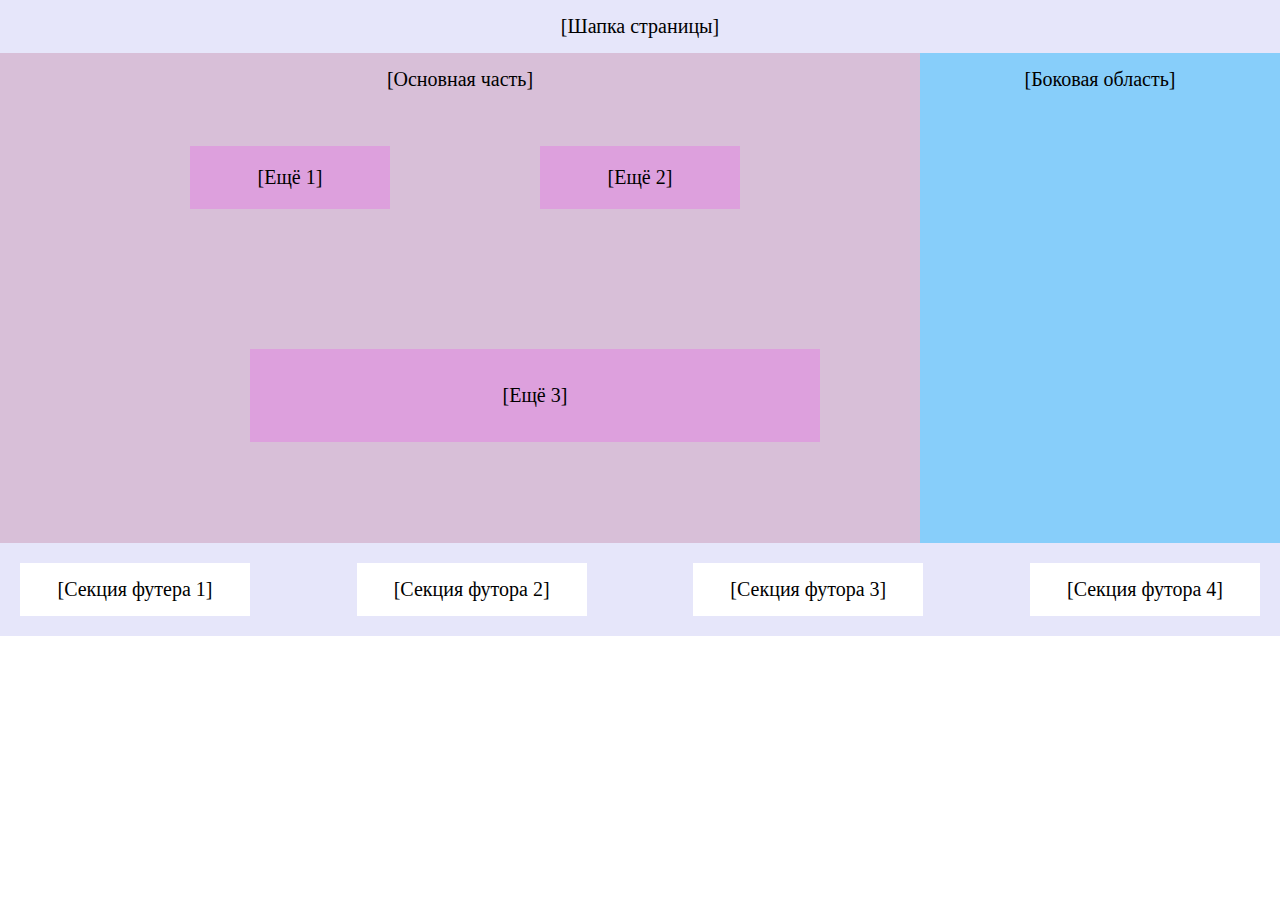
<file: homework1/index.html>
<!DOCTYPE html>
<html lang="ru">

<head>
    <meta charset="UTF-8">
    <meta name="viewport" content="width=device-width, initial-scale=1.0">
    <title>Flex</title>
    <link rel="stylesheet" href="styles/normalize.css">
    <link rel="stylesheet" href="styles/style.css">
</head>

<body class="body">

    <header class="cap">
<nav class="nav"> [Шапка страницы] </nav>
    </header>

    <main class="conteiner-main">

    <article class="article">
        
    <div class="basic"> [Основная часть]</div>
    <div class="container">
    <div class="item1"> [Ещё 1]</div>
    <div class="item2"> [Ещё 2]</div>
    </div>
    
    <div class="item3"> [Ещё 3]</div>
    </article>

    <aside class="side"> [Боковая область]</aside>

    </main>

<footer class="flex-basement">

<div class="flex-container">
    <div class="section1"> [Секция футера 1]</div>
    <div class="section2"> [Секция футора 2]</div>
    <div class="section3"> [Секция футора 3]</div>
    <div class="section4"> [Секция футора 4]</div>
</div>

</footer>

</body>

</html>
</file>
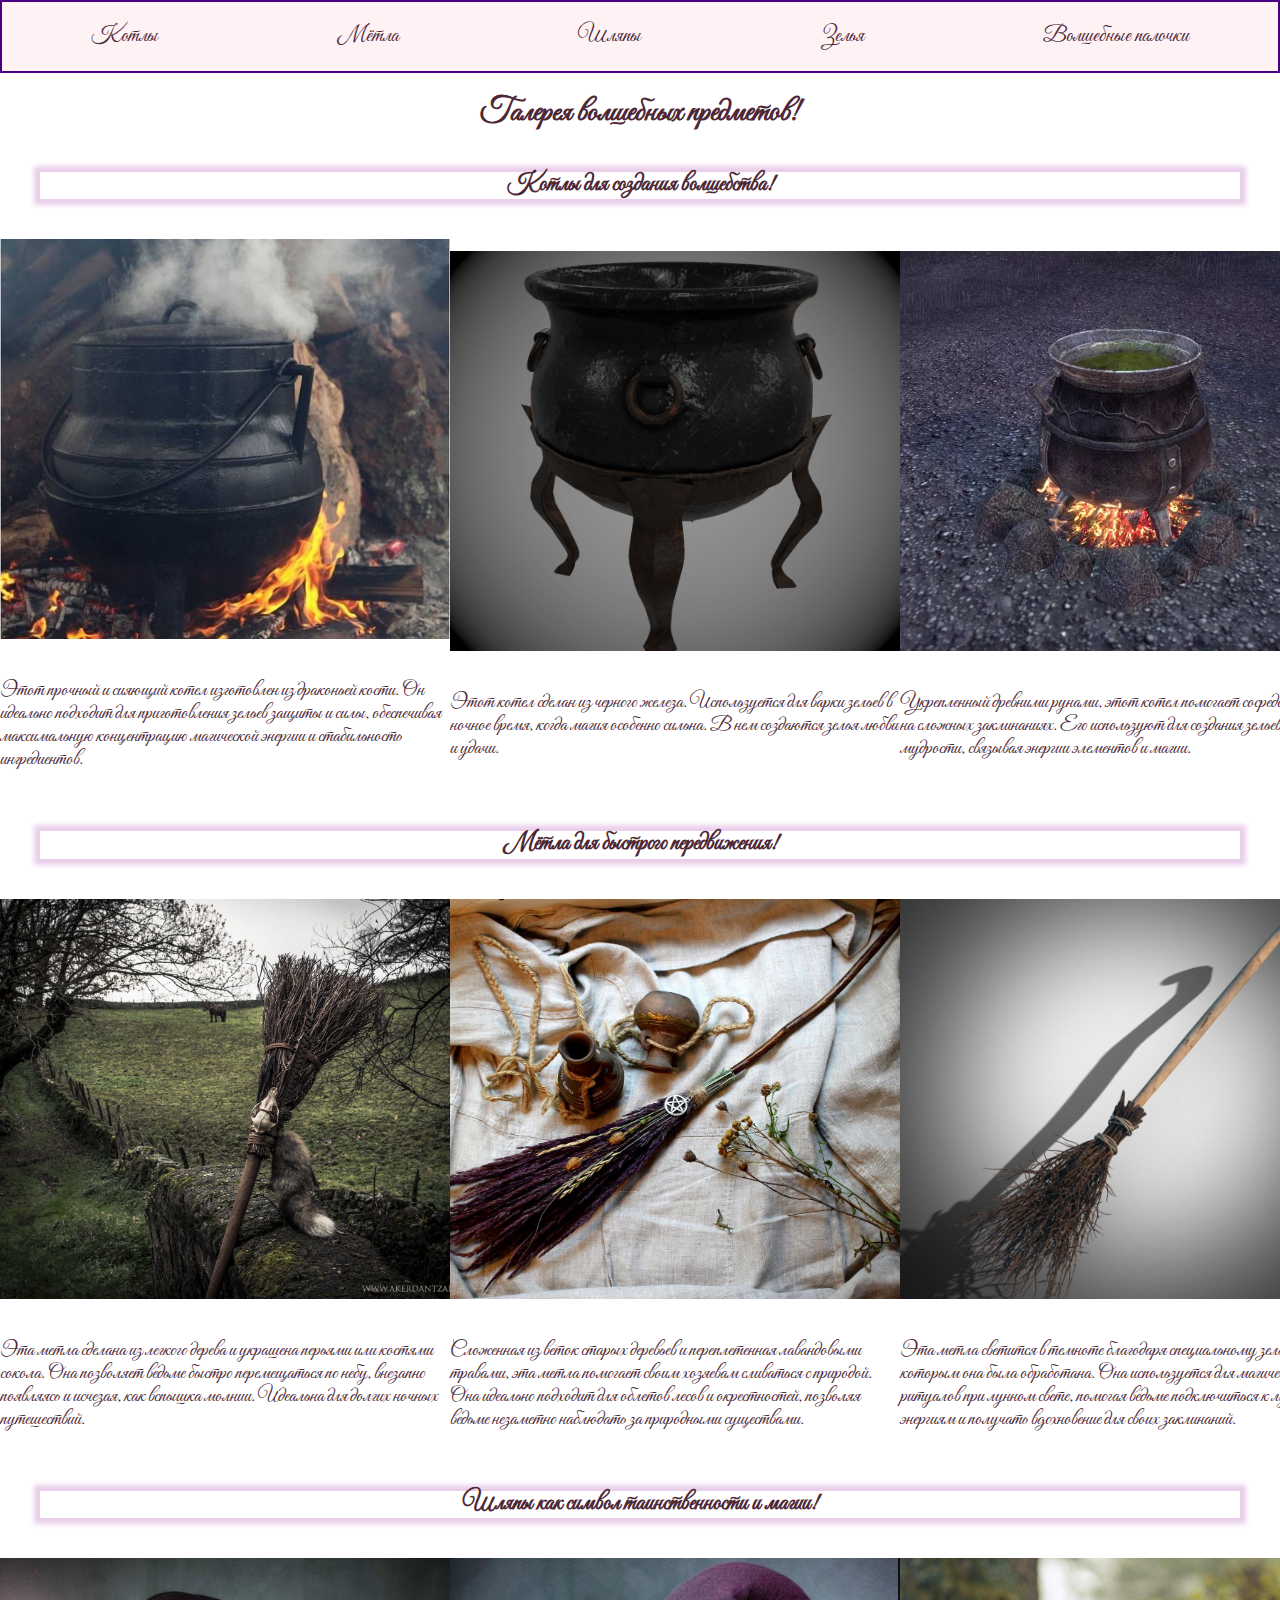
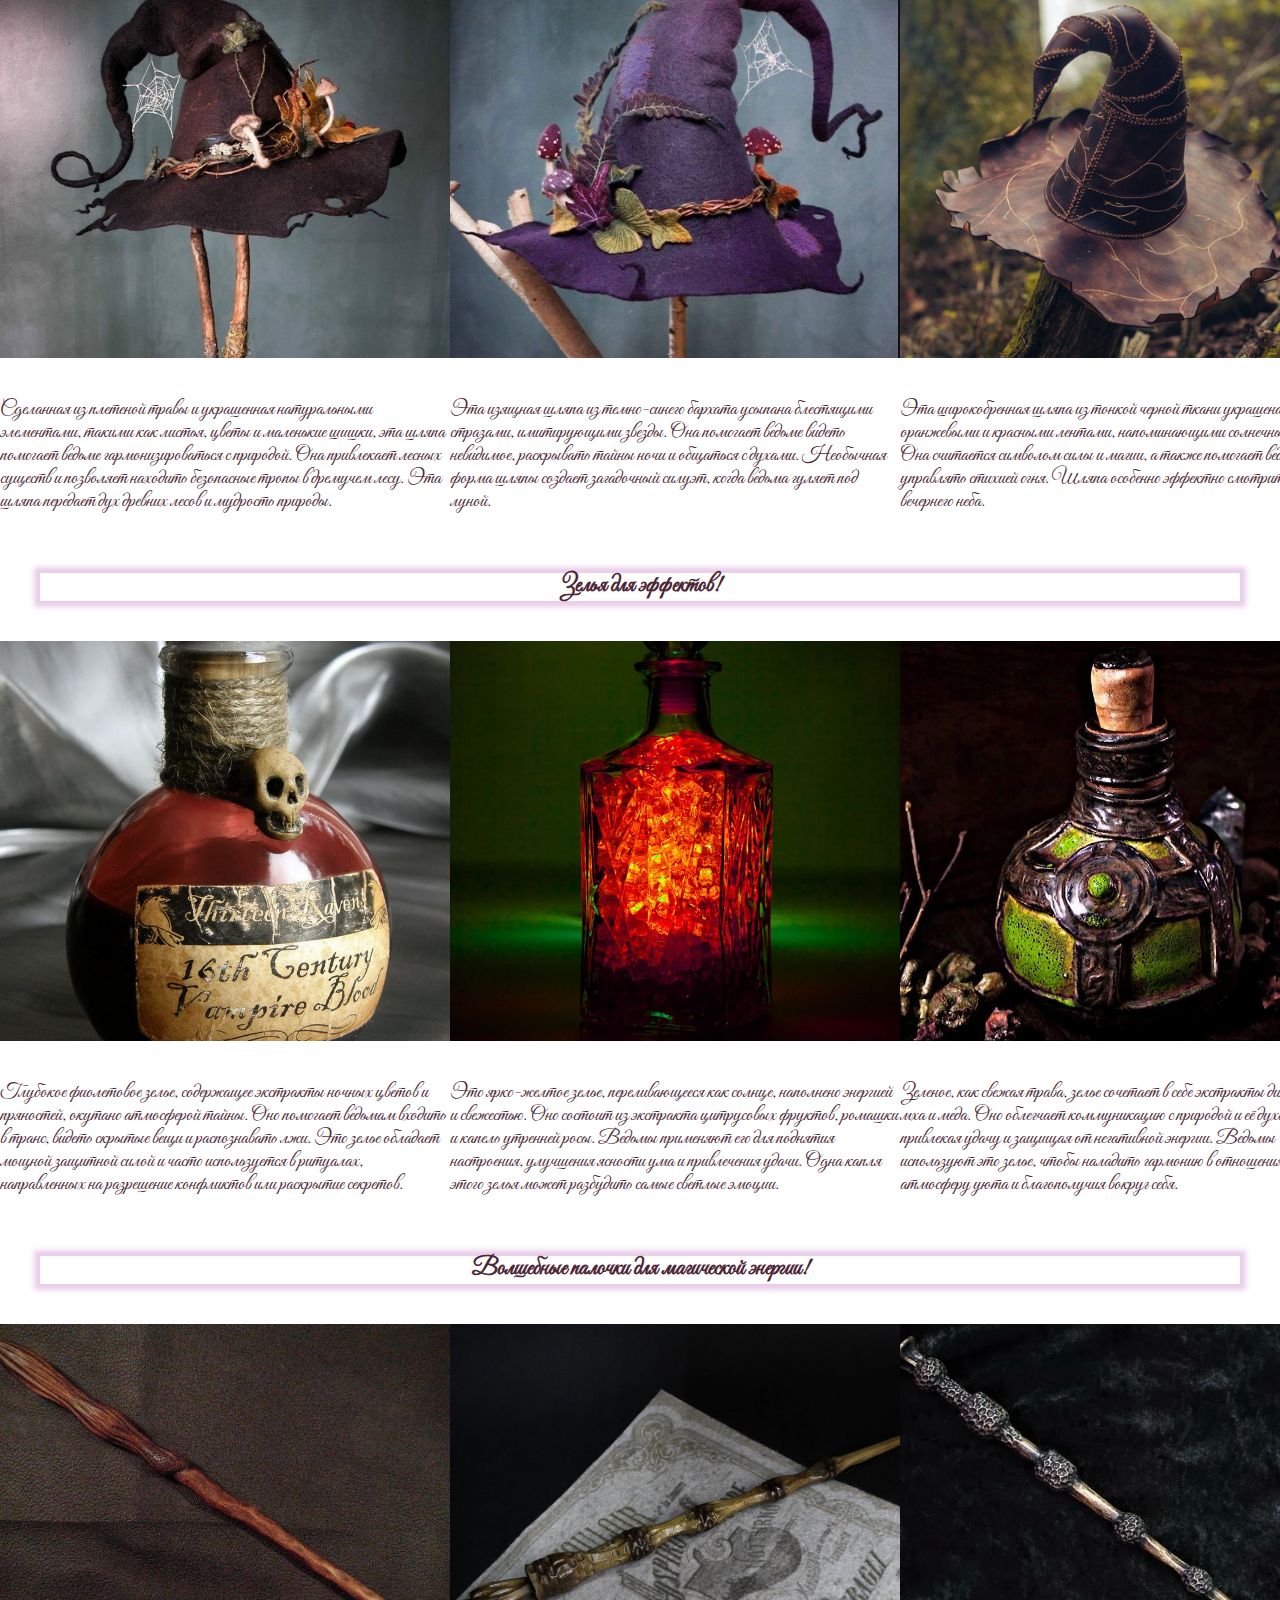
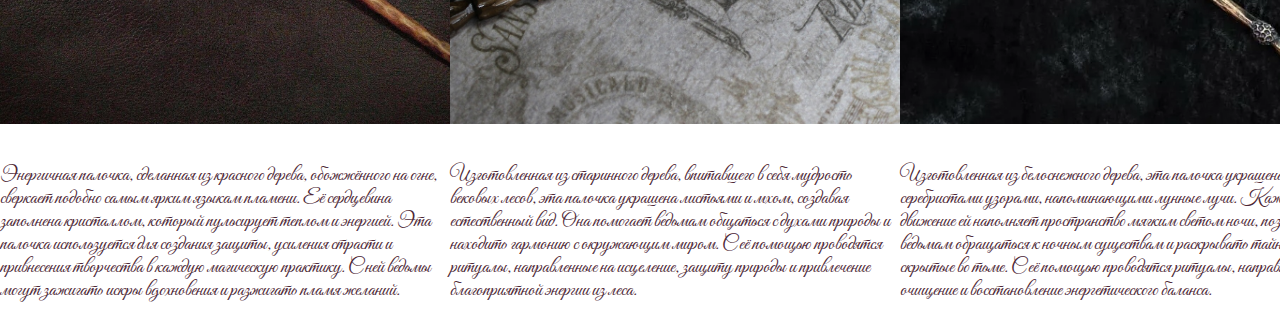
<file: homework2/index.html>
<!DOCTYPE html>
<html lang="ru">

<head>
    <meta charset="UTF-8">
    <meta name="viewport" content="width=device-width, initial-scale=1.0">
    <title>Галерея волшебстваа</title>
    <link rel="stylesheet" href="styles/normalize.css">
    <link rel="stylesheet" href="styles/style.css">
    <link rel="preconnect" href="https://fonts.googleapis.com">
<link rel="preconnect" href="https://fonts.gstatic.com" crossorigin>
<link href="https://fonts.googleapis.com/css2?family=Alegreya:ital,wght@0,400..900;1,400..900&family=Cormorant:ital,wght@0,300..700;1,300..700&family=Great+Vibes&family=Jost:wght@100..900&display=swap" rel="stylesheet">
</head>

<body>

    <header>
<nav class="menu">
    <p> Котлы </p>
    <p> Мётла </p>
    <p> Шляпы </p>
    <p> Зелья </p>
    <p> Волшебные палочки</p>
</nav>
    </header>

    <main class="container_main">
<h1 class="title_1"> Галерея волшебных предметов!</h1>

<h2 class="title_2"> Котлы для создания волшебства!</h2>

<div class="img_boiler"> 
    <div class="title_">
    <img src="assets/img/boilers/boiler1.jpg" alt="Котел 1" title="Котел из кости дракона">
    <p>Этот прочный и сияющий котел изготовлен из драконьей кости. Он идеально подходит для приготовления зельев защиты и силы, обеспечивая максимальную концентрацию магической энергии и стабильность ингредиентов.</p>
</div>
<div class="title_">
    <img src="assets/img/boilers/boiler2.jpg" alt="Котел 2" title="Котёл на полнолуние">
    <p>Этот котел сделан из черного железа. Используется для варки зельев в ночное время, когда магия особенно сильна. В нем создаются зелья любви и удачи.</p>
</div>
<div class="title_">
    <img src="assets/img/boilers/boiler3.webp" alt="Котел 3" title="Котел с рунами">
    <p>Укрепленный древними рунами, этот котел помогает сосредоточиться на сложных заклинаниях. Его используют для создания зельев знания и мудрости, связывая энергии элементов и магии.</p>
</div>
</div>

<h2 class="title_3"> Мётла для быстрого передвижения!</h2>
<div class="img_broom">

    <div class="title_"> 
        <img src="assets/img/brooms/broom1.jpg" alt="Метла 1" title="Метла молнии" > 
    <p> Эта метла сделана из легкого дерева и украшена перьями или костями сокола. Она позволяет ведьме быстро перемещаться по небу, внезапно появляясь и исчезая, как вспышка молнии. Идеальна для долгих ночных путешествий.</p>
    </div>
    <div class="title_">
        <img src="assets/img/brooms/broom2.jpg" alt="Метла 2" title="Метла лесной тайны">
    <p>Сложенная из веток старых деревьев и переплетенная лавандовыми травами, эта метла помогает своим хозяевам сливаться с природой. Она идеально подходит для облетов лесов и окрестностей, позволяя ведьме незаметно наблюдать за природными существами.</p>
    </div>
    <div class="title_">
        <img src="assets/img/brooms/broom3.jpg" alt="Метла 3" title="Метла Луны">
    <p>Эта метла светится в темноте благодаря специальному зелью, с которым она была обработана. Она используется для магических ритуалов при лунном свете, помогая ведьме подключиться к лунным энергиям и получать вдохновение для своих заклинаний.</p>
    </div>     
</div>

<h2 class="title_4"> Шляпы как символ таинственности и магии!</h2>
<div class="img_hat">
    <div class="title_">
    <img src="assets/img/hats/hat1.jpg" alt="Шляпа 1" title="Шляпа лесного духа">
    <p> Сделанная из плетеной травы и украшенная натуральными элементами, такими как листья, цветы и маленькие шишки, эта шляпа помогает ведьме гармонизироваться с природой. Она привлекает лесных существ и позволяет находить безопасные тропы в дремучем лесу. Эта шляпа передает дух древних лесов и мудрость природы.</p>
</div>
<div class="title_">
    <img src="assets/img/hats/hat2.jpg" alt="Шляпа 2" title="Шляпа ночной звезды">
    <p> Эта изящная шляпа из темно-синего бархата усыпана блестящими стразами, имитирующими звезды. Она помогает ведьме видеть невидимое, раскрывать тайны ночи и общаться с духами. Необычная форма шляпы создает загадочный силуэт, когда ведьма гуляет под луной.</p>
</div>
<div class="title_">
    <img src="assets/img/hats/hat3.jpg" alt="Шляпа 3" title="Шляпа Заката">
    <p>Эта широкобренная шляпа из тонкой черной ткани украшена оранжевыми и красными лентами, напоминающими солнечные лучи. Она считается символом силы и магии, а также помогает ведьме управлять стихией огня. Шляпа особенно эффектно смотрится на фоне вечернего неба.</p>
</div>
</div>

<h2 class="title_5"> Зелья для эффектов!</h2>  
<div class="img_potion">
    <div class="title_">
    <img src="assets/img/potions/potion1.jpg" alt="Зелье 1" title="Зелье теней и загадок">
    <p> Глубокое фиолетовое зелье, содержащее экстракты ночных цветов и пряностей, окутано атмосферой тайны. Оно помогает ведьмам входить в транс, видеть скрытые вещи и распознавать лжи. Это зелье обладает мощной защитной силой и часто используется в ритуалах, направленных на разрешение конфликтов или раскрытие секретов.
    </p>
</div>
<div class="title_">
    <img src="assets/img/potions/potion2.jpg" alt="Зелье 2" title="Зелье сияющего рассвета">
    <p>Это ярко-желтое зелье, переливающееся как солнце, наполнено энергией и свежестью. Оно состоит из экстракта цитрусовых фруктов, ромашки и капель утренней росы. Ведьмы применяют его для поднятия настроения, улучшения ясности ума и привлечения удачи. Одна капля этого зелья может разбудить самые светлые эмоции.</p>
</div>
<div class="title_">
    <img src="assets/img/potions/potion3.jpg" alt="Зелья 3" title="Зелье лесного притяжения">
    <p>Зеленое, как свежая трава, зелье сочетает в себе экстракты диких ягод, мха и меда. Оно облегчает коммуникацию с природой и её духами, привлекая удачу и защищая от негативной энергии. Ведьмы используют это зелье, чтобы наладить гармонию в отношениях и создать атмосферу уюта и благополучия вокруг себя.</p>
</div>
</div>

<h2 class="title_6"> Волшебные палочки для магической энергии!</h2>
<div class="img_wands">
    <div class="title_">
<img src="assets/img/wands/wand1.jpg" alt="Палочка 1" title="Палочка огненного духа" >
<p> Энергичная палочка, сделанная из красного дерева, обожжённого на огне, сверкает подобно самым ярким языкам пламени. Её сердцевина заполнена кристаллом, который пульсирует теплом и энергией. Эта палочка используется для создания защиты, усиления страсти и привнесения творчества в каждую магическую практику. С ней ведьмы могут зажигать искры вдохновения и разжигать пламя желаний.</p>
</div>
<div class="title_">
<img src="assets/img/wands/wand2.jpg" alt="Палочка 2" title="Палочка лесного шепота">
<p> Изготовленная из старинного дерева, впитавшего в себя мудрость вековых лесов, эта палочка украшена листьями и мхом, создавая естественный вид. Она помогает ведьмам общаться с духами природы и находить гармонию с окружающим миром. С её помощью проводятся ритуалы, направленные на исцеление, защиту природы и привлечение благоприятной энергии из леса.</p>
</div>
<div class="title_">
<img src="assets/img/wands/wand3.webp" alt="Палочка 3" title="Палочка лунного света">
<p> Изготовленная из белоснежного дерева, эта палочка украшена нежными серебристами узорами, напоминающими лунные лучи. Каждое движение ей наполняет пространство мягким светом ночи, позволяя ведьмам обращаться к ночным существам и раскрывать тайны, скрытые во тьме. С её помощью проводятся ритуалы, направленные на очищение и восстановление энергетического баланса.</p>
</div>
</div>
</main>



</body>


</html>
</file>
<file: homework1/styles/style.css>
.body {
    text-align: center;
    width: 100%;
    font-size: 20px;
}
.cap {
    display: flex;
    border: 15px solid  #E6E6FA;
    background-color: #E6E6FA;
    justify-content: center;
}

.basic{
    border: 15px solid #D8BFD8 ;
    background-color: #D8BFD8; 
    
}

.conteiner-main{
    display: flex;
    
}

.container{
    display: flex;
    width: 700px;
    padding: 40px;
    justify-content: space-between
}

.article{
    background-color:#D8BFD8 ;
    width: 1100px; 
}

.item1, .item2 {
    display: flex;
    border: 20px solid #DDA0DD ;
    background-color: #DDA0DD;
    width: 200px;
    flex-direction: column;
    margin-left: 150px;
}


.item3{
    display: flex;
    border: 35px solid #DDA0DD ;
    background-color: #DDA0DD;
    width: 500px;
    flex-direction: column;
    margin: 100px;
    margin-left: 250px;
}

.side{
    display: flex;
    border: 15px solid #87CEFA	;
    background-color: #87CEFA	;
    justify-content: center;
    width: 420px;
    height: 460px;
}

.flex-basement{
    display: flex;
    background-color: #E6E6FA	 ;
    flex-direction: column-reverse
}

.flex-container {
    display: flex;
    border: 20px solid  #E6E6FA;
    justify-content: space-between
    
}

.section1,.section2,.section3,.section4 {
    border: 15px solid #ffffff	;
    background-color: #ffffff	;
    width: 200px;
}
</file>
<file: homework2/styles/style.css>
.menu {
    display: flex;
    justify-content: space-around;
    border: 2px solid #4B0082;
    background-color: rgba(255, 192, 203,0.2);
    font-size: 22px;
}

.title_1{
    display: flex;
    justify-content: center;
}

.title_2, .title_3, .title_4, .title_5, .title_6{
    justify-content: center;
    display: flex;
    box-shadow: 0px 0px 5px 6px #eaceea;
    margin: 40px;
}

img{
    object-fit:cover;
    width: 450px;
    height: 400px;
}

.img_boiler, .img_broom, .img_hat, .img_potion,.img_wands  {
    display:flex;
    align-items: center;
    justify-content: space-around;
}


.title_ {
    display: flex;
    justify-content: center;
    align-items: center;
    gap: 20px; 
    flex-direction: column ;
    font-size: 20px;
}


*{
    font-family: "Great Vibes", cursive;
    font-size: 19,5px;
    font-style: normal;
    color: #4d2735;
    font-style: initial;
}
</file>
